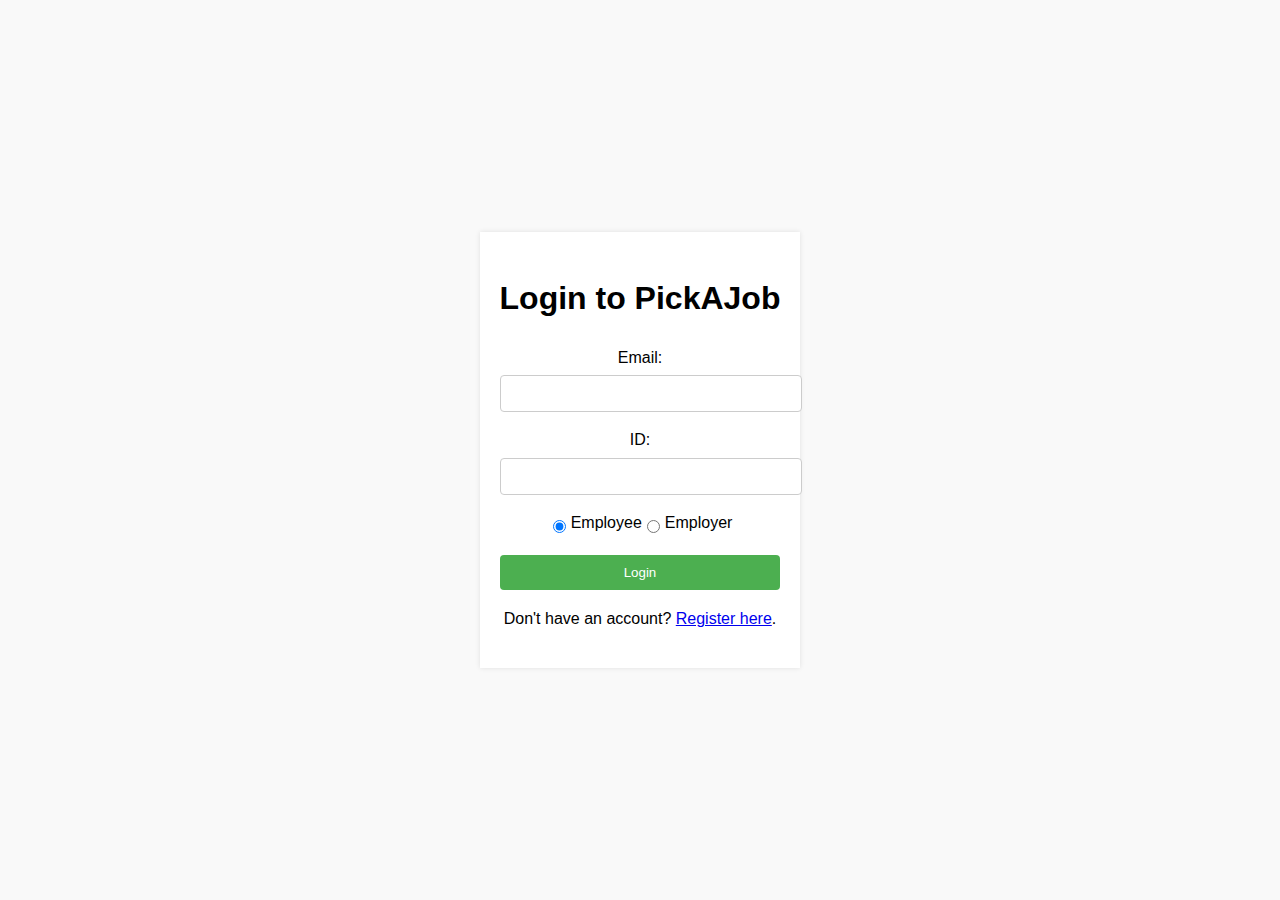
<file: client/login.html>
<!DOCTYPE html>
    <html lang="en">
    <head>
      <meta charset="UTF-8">
      <meta name="viewport" content="width=device-width, initial-scale=1.0">
      <title>PickAJob - Login</title>
      <!-- Link to your CSS file -->
      <link rel="stylesheet" href="./style_login.css">
    </head>
    <body>
      <div class="container">
        <h1>Login to PickAJob</h1>
        <form id="loginForm">
          <label for="username">Email:</label>
          <input type="text" id="username" name="username" required>
          
          <label for="password">ID:</label>
          <input type="password" id="password" name="password" required>
    
          <div class="role-selection">
            <input type="radio" id="employeeRole" name="role" value="employee" checked>
            <label for="employeeRole">Employee</label>
            <input type="radio" id="employerRole" name="role" value="employer">
            <label for="employerRole">Employer</label>
          </div>
    
          <button type="submit">Login</button>
        </form>
        <p>Don't have an account? <a href="registration.html" id="a">Register here</a>.</p>
      </div>
      
      <!-- Link to jQuery -->
      <script src="https://code.jquery.com/jquery-3.6.0.min.js"></script>
      <!-- Link to your JavaScript file -->
      <script src="./login.js"></script>
    </body>
    </html>
</file>
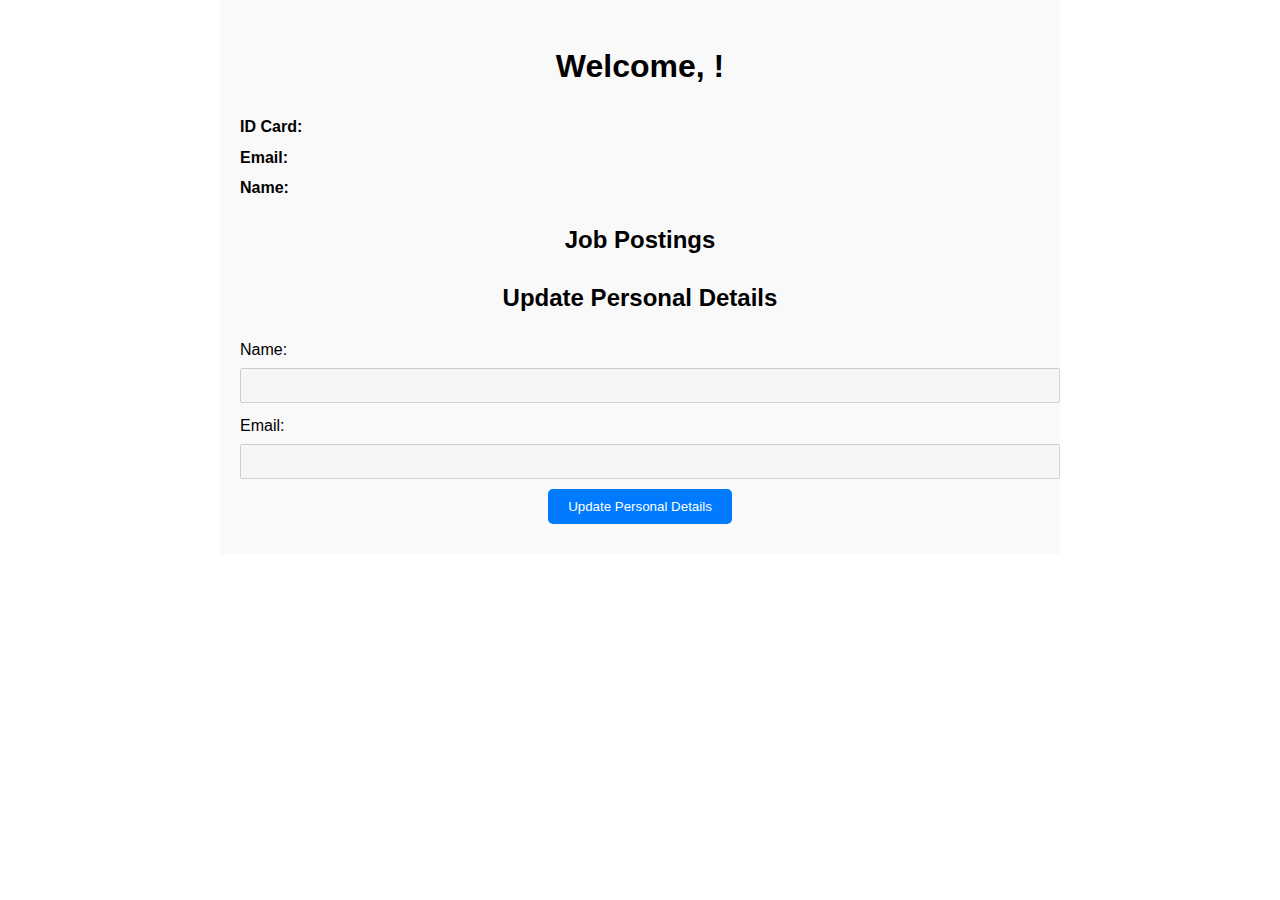
<file: client/worker_personal_area.html>
<!DOCTYPE html>
<html lang="en">
<head>
  <meta charset="UTF-8">
  <meta name="viewport" content="width=device-width, initial-scale=1.0">
  <title>Employee Personal Area</title>
  <!-- Link to your CSS file -->
  <link rel="stylesheet" href="./worker_personal_area.css">
</head>
<body>
  <div class="container">
    <!-- Employee Personal Details -->
    <h1>Welcome, <span id="employeeName"></span>!</h1>
    <div id="employeeDetails">
      <p><strong>ID Card:</strong> <span id="employeeIDCard"></span></p>
      <p><strong>Email:</strong> <span id="employeeEmail"></span></p>
      <p><strong>Name:</strong> <span id="employeeFullName"></span></p>
    </div>
    
    <!-- Job Postings -->
    <h2>Job Postings</h2>
    <div id="jobPostings">
      <!-- Display job postings here -->
    </div>
    
    <!-- Update Personal Details Section -->
    <div id="updateDetailsSection">
      <h2>Update Personal Details</h2>
      <form id="updateDetailsForm">
        <!-- Input fields for updating personal details -->
        <label for="employeeName">Name:</label>
        <input type="text" id="employeeName2" name="employeeName" disabled>
        <label for="employeeEmail">Email:</label>
        <input type="email" id="employeeEmail2" name="employeeEmail" disabled>
        <!-- <label for="employeeIDCard">ID Card:</label>
        <input type="text" id="employeeIDCard" name="employeeIDCard" disabled> -->
        <!-- Add more input fields for other personal details -->
        
        <!-- Update and Finish Update buttons -->
        <button type="button" id="updateBtn">Update Personal Details</button>
        <button type="submit" id="finishUpdateBtn" style="display: none;">Finish Update</button>
      </form>
    </div>
  </div>
  
  <!-- Link to jQuery -->
  <script src="https://code.jquery.com/jquery-3.6.0.min.js"></script>
  <!-- Link to your JavaScript file -->
  <script src="./worker_personal_area.js"></script>
</body>
</html>
</file>
<file: client/style_login.css>
/* Common styles for all pages */
body {
    font-family: Arial, sans-serif;
    line-height: 1.6;
    margin: 0;
    padding: 0;
    background-color: #f9f9f9;
    display: flex;
    justify-content: center;
    align-items: center;
    height: 100vh;
  }
  
  .container {
    max-width: 400px;
    padding: 20px;
    background-color: #fff;
    box-shadow: 0 0 5px rgba(0, 0, 0, 0.1);
    text-align: center;
  }
  
  h1 {
    margin-bottom: 20px;
  }
  
  label {
    display: block;
    margin-bottom: 5px;
  }
  
  input[type="text"],
  input[type="password"] {
    width: 100%;
    padding: 10px;
    margin-bottom: 15px;
    border: 1px solid #ccc;
    border-radius: 4px;
  }
  
  .role-selection {
    display: flex;
    justify-content: center;
    margin-bottom: 15px;
  }
  
  input[type="radio"] {
    margin-right: 5px;
  }
  
  button {
    display: block;
    width: 100%;
    padding: 10px;
    background-color: #4CAF50;
    color: #fff;
    border: none;
    border-radius: 4px;
    cursor: pointer;
  }
  
  button:hover {
    background-color: #45a049;
  }
</file>
<file: client/worker_personal_area.css>
/* Styles for Employee Personal Area */
body {
    font-family: Arial, sans-serif;
    line-height: 1.6;
    margin: 0;
    padding: 0;
  }
  
  .container {
    max-width: 800px;
    margin: 0 auto;
    padding: 20px;
    background-color: #f9f9f9;
  }
  
  h1, h2 {
    text-align: center;
  }
  
  #employeeDetails p {
    margin: 5px 0;
  }
  
  #updateDetailsForm label {
    display: block;
    margin-bottom: 5px;
  }
  
  #updateDetailsForm input {
    display: block;
    width: 100%;
    padding: 8px;
    margin-bottom: 10px;
  }
  
  #updateDetailsForm button {
    display: block;
    margin: 10px auto;
    padding: 10px 20px;
    background-color: #007BFF;
    color: #fff;
    border: none;
    border-radius: 5px;
    cursor: pointer;
  }
  
  #updateDetailsForm button:hover {
    background-color: #0056b3;
  }
  
  /* Job Postings Styles */
  #jobPostings {
    text-align: center;
  }
  
  .jobPosting {
    border: 1px solid #ccc;
    border-radius: 5px;
    padding: 10px;
    margin-bottom: 10px;
    cursor: pointer;
  }
  
  .jobPosting:hover {
    background-color: #f2f2f2;
  }
  
  .jobPosting h3 {
    margin: 0;
    color: #007BFF;
  }
  
  .jobPosting p {
    margin: 5px 0;
  }
  
  /* Add more custom styles as needed */
</file>
